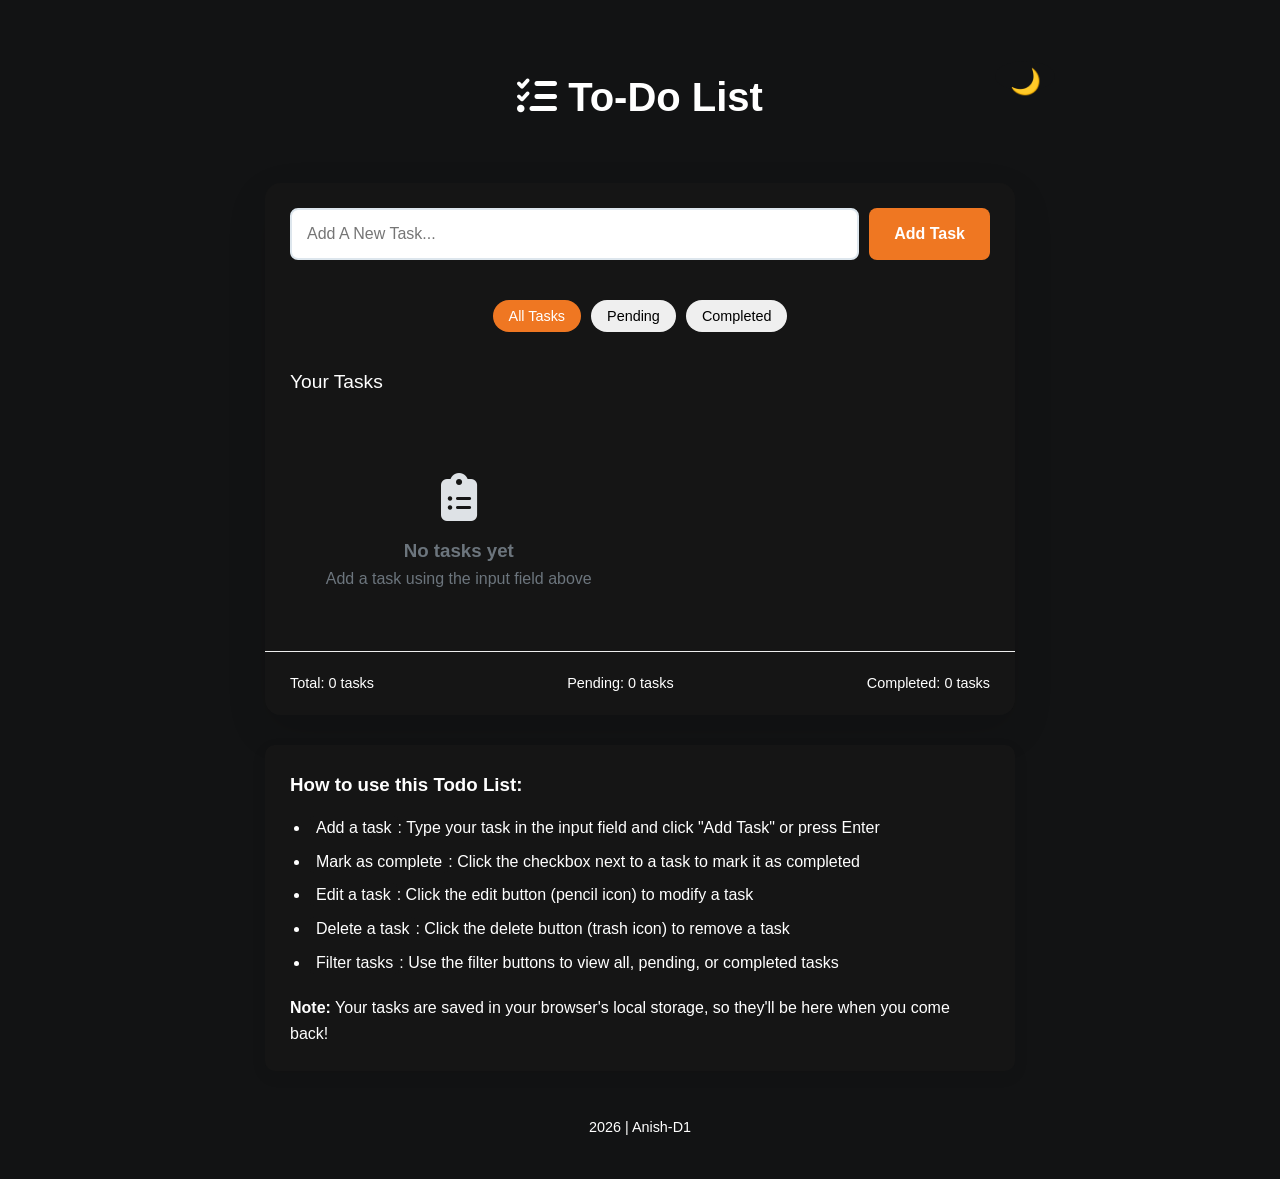
<file: index.html>
<!DOCTYPE html>
<html lang="en">

<head>
    <meta charset="UTF-8">
    <meta name="viewport" content="width=device-width, initial-scale=1.0">
    <title>To-Do List</title>
    <link rel="stylesheet" href="TodoList.css">
    <link rel="icon" href="./res/favicon.png" type="image/x-icon">
    <link
     rel="stylesheet"
     href="https://cdnjs.cloudflare.com/ajax/libs/font-awesome/6.5.1/css/all.min.css"/>

    

<script type="text/javascript">
jQuery.noConflict();
jQuery(document).ready(function($) {
    $('.name').keyup(function(event) {
        var textBox = event.target;
        var start = textBox.selectionStart;
        var end = textBox.selectionEnd;
        textBox.value = textBox.value.charAt(0).toUpperCase() + textBox.value.slice(1).toLowerCase();
        textBox.setSelectionRange(start, end);
    });
});
</script>

</head>

<body>
    </head>

    <body>
        <div class="container">
             
            <header>
                <h1><i class="fas fa-tasks"></i> To-Do List</h1>
                

                <div class="theme-toggle">
                <input type="checkbox" id="theme-switch" class="theme-checkbox">
                <label for="theme-switch" class="theme-label"></label>
                </div>
          
            </header>

            
        

            <div class="app-container">

                <div class="input-section">
                    <div class="input-group">
                        <input type="text" id="todo-input" placeholder="Add a new task..." style="text-transform: capitalize">
                        <button id="add-btn">Add Task</button>
                    </div>
                </div>

                <div class="filters">
                    <button class="filter-btn active" data-filter="all">All Tasks</button>
                    <button class="filter-btn" data-filter="pending">Pending</button>
                    <button class="filter-btn" data-filter="completed">Completed</button>
                </div>

                <div class="todos-section">
                    <div class="section-title">Your Tasks</div>
            
                    <div class="todos-container" id="todos-container">
                        <div class="empty-state" id="empty-state">
                            <i class="fas fa-clipboard-list"></i>
                            <h3>No tasks yet</h3>
                            <p>Add a task using the input field above</p>
                        </div>
                    </div>
                </div>

                <div class="stats">
                    <div class="total-tasks">Total: <span id="total-count">0</span> tasks</div>
                    <div class="pending-tasks">Pending: <span id="pending-count">0</span> tasks</div>
                    <div class="completed-tasks">Completed: <span id="completed-count">0</span> tasks</div>
                </div>
            </div>

            <div class="instructions">
                <h3>How to use this Todo List:</h3>
                <ul>
                    <li><span class="highlight">Add a task</span>: Type your task in the input field and click "Add
                        Task" or
                        press Enter</li>
                    <li><span class="highlight">Mark as complete</span>: Click the checkbox next to a task to mark it as
                        completed</li>
                    <li><span class="highlight">Edit a task</span>: Click the edit button (pencil icon) to modify a task
                    </li>
                    <li><span class="highlight">Delete a task</span>: Click the delete button (trash icon) to remove a
                        task
                    </li>
                    <li><span class="highlight">Filter tasks</span>: Use the filter buttons to view all, pending, or
                        completed tasks</li>
                </ul>
                <p><strong>Note:</strong> Your tasks are saved in your browser's local storage, so they'll be here when
                    you
                    come back!</p>
            </div>


            
       
        </div>

        <footer>
            <p class="author-text"> <a    href="https://github.com/Anish-D1">2026 | Anish-D1  </a></p>
        </footer>


        <!-- Custom Modal -->
<div id="modal" class="modal">
  <div class="modal-content">

    <h3 id="modal-title">Delete Task</h3>

    <p id="modal-message">
      Are you sure you want to delete this task?
    </p>

    <input type="text" id="edit-input" style="display:none;" />

    <div class="modal-buttons">
      <button id="cancel-btn">Cancel</button>
      <button id="confirm-btn">Delete</button>
    </div>

  </div>
</div>
        <script src="TodoList.js"></script>
    </body>

</html>
</file>
<file: TodoList.css>
/* Root Variables */
:root {
  --bg-main: #121314;
  --bg-card: #151515;
  --primary: #4f8cff;
  --secondary: #7c7c8a;

  --text-main: #ffffff;
  --text-muted: #a1a1aa;

  --success: #22c55e;
  --danger: #ef4444;
  --border: #23262f;
}

[data-theme="light"] {
  --bg-main: #f5f7fa;
  --bg-card: #f4f6ff;
  --primary: #2563eb;
  --secondary: #64748b;

  --text-main: #0f172a;
  --text-muted: #6b7280;

  --success: #16a34a;
  --danger: #dc2626;
  --border: #e5e7eb;
}

/* Toggle knob */
.theme-label::after {
  content: "🌙";
  width: 60px;
  height: 30px;
  background: var(--bg-main);
  position: absolute;
  top: 50%;
  left: 50%;
  border-radius: 50%;
  display: grid;
  align-items: center;
  justify-content: center;
  font-size: 25px;
  transition: all 0.3s ease;
}

/* Checked (Light mode) */
.theme-checkbox:checked + .theme-label {
  background: var(--primary);
}




.theme-checkbox:checked + .theme-label::after {
  transform: translateX(30px);
  content: "☀️";
}

.theme-checkbox {
  display: none;
  appearance: none;
  -webkit-appearance: none;
  position: absolute;
  opacity: 0;
  cursor: pointer;
  padding-left: 5px;
}

.theme-label {
  width: 72px;
  height: 38px;
  background: var(--border);
  border-radius: 50px;
  position: relative;
  cursor: pointer;
  transition: background 0.3s ease;
}

/* Global Styles */
hr {
  border: none;
  border-top: 1px solid #eee;
  margin: 20px 0;
  opacity: 0.25;
}

/* Reset and base styles */

* {
  margin: 0;
  padding: 0;
  box-sizing: border-box;
  font-family: sans-serif;
}

body {
  background: var(--bg-main);
  color: var(--text-main);
  line-height: 1.6;
  padding: 20px;
  min-height: 100vh;
  transition:
    background 0.3s,
    color 0.3s;
}

.container {
  max-width: 800px;
  margin: 0 auto;
  padding: 25px;
}

header {
  position: relative;
  display: flex;
  align-items: center;
  justify-content: center;
  padding: 20px;
  margin-bottom: 24px;
}

.theme-toggle {
  position: absolute;
  top: 16px;
  right: 20px;
  z-index: 1000;
}

h1 {
  font-size: 2.5rem;
  margin-bottom: 10px;
}

.subtitle {
  font-size: 1.1rem;
  opacity: 0.9;
}

.app-container {
  box-shadow: 0 5px 15px rgba(0, 0, 0, 0.08);
  overflow: hidden;
  margin-bottom: 30px;
  background: var(--bg-card);
  border-radius: 16px;
  box-shadow: 0 15px 40px rgba(0, 0, 0, 0.12);
}

.input-section {
  padding: 25px;
  border-bottom: 1px var(--border);
  background: var(--bg-card);
}

.input-group {
  display: flex;
  gap: 10px;
}

#todo-input {
  flex: 1;
  padding: 15px;
  border: 2px solid #dde6ed;
  border-radius: 8px;
  font-size: 1rem;
  transition: border-color 0.3s;
}

#todo-input:focus {
  outline: none;
  border-color: #ff9b51;
}

.todos-container {
  display: grid;
  grid-template-columns: repeat(auto-fill, minmax(300px, 1fr));
  gap: 15px;
  padding: 20px;
  content: none;
  cursor: pointer;
}

#add-btn {
  padding: 15px 25px;
  background-color: #ef7722;
  color: white;
  border: none;
  border-radius: 8px;
  cursor: pointer;
  font-size: 1rem;
  font-weight: 600;
  transition: background-color 0.3s;
}

#add-btn:hover {
  background-color: #ef7722;
}

.filters {
  padding: 15px 25px;
  display: flex;
  justify-content: center;
  gap: 10px;
  border-bottom: 1px  var(--border);
  color: var(--text-main);
}

.filter-btn {
  padding: 8px 16px;
  border: none;

  border-radius: 20px;
  cursor: pointer;
  font-size: 0.9rem;
  transition: all 0.3s;
}

.filter-btn:hover {
  background-color: #dee2e6;
}

.filter-btn.active {
  background-color: #ef7722;
  color: white;
}

.todos-section {
  padding: 0;
}

.section-title {
  padding: 20px 25px 15px;
  font-size: 1.2rem;
  border-bottom: 1px var(--border);
}

.todos-container {
  max-height: 400px;
  overflow-y: auto;
}

.todo-item {
  padding: 18px 25px;
  border-bottom: 1px var(--border);
  display: flex;
  align-items: center;
  gap: 15px;
  transition: background-color 0.2s;
}

.todo-item:hover {
  background-color: #f9f9f9;
}

.todo-item.completed {
  background: var(--bg-card);
  text-decoration: line-through; /* This is the key property */
  color: #000; /* Optional: change color to indicate completion */
  opacity: 0.7; /* Optional: dim the completed task */
}

input[type="checkbox"] {
  /* Add if not using autoprefixer */
  -webkit-appearance: none;
  /* Remove most all native input styles */
  appearance: none;
  /* For iOS < 15 */
  background-color: var(--form-background);
  /* Not removed via appearance */
  margin: 0;

  font: inherit;
  color: currentColor;
  width: 1.15em;
  height: 1.15em;
  border: 0.15em solid currentColor;
  border-radius: 0.15em;
  transform: translateY(-0.075em);
  cursor: pointer;

  display: grid;
  place-content: center;
}

.todo_item.completed .todo-text {
  text-decoration: line-through;
  opacity: 0.6; /* optional: makes it look nicer */
  color: var(--text-muted);
}


body.dark {
  --form-control-color: #ffffff; /* white tick ✔ */
}
body.light {
  --form-control-color: #000000; /* black tick ✔ */
}
/* Create the checkmark using a pseudo element*/
input[type="checkbox"]::before {
  content: "";
  width: 0.65em;
  height: 0.65em;
  clip-path: polygon(14% 44%, 0 65%, 50% 100%, 100% 16%, 80% 0%, 43% 62%);
  transform: scale(0);
  transform-origin: bottom left;
  transition: 120ms transform ease-in-out;
  box-shadow: inset 1em 1em var(--form-control-color);

  
  /* Windows High Contrast Mode */
  background-color: CanvasText;
}

input[type="checkbox"]:checked::before {
  transform: scale(1);
}

input[type="checkbox"]:focus {
  outline: max(2px, 0.15em) solid currentColor;
  outline-offset: max(2px, 0.15em);
}

.todo-text {
  flex: 1;
  font-size: 1rem;
}

.todo-actions {
  display: flex;
  gap: 10px;
}

.action-btn {
  width: 59px;
  height: 25px;
  border-radius: 10px;
  border: none;
  display: flex;
  align-items: center;
  justify-content: center;
  cursor: pointer;
  transition: all 0.2s;
}

.action-btn i {
  font-size: 16px;
}

.edit-btn {
  background-color: #ffd95e;
  color: #2c2204;
}

.edit-btn:hover {
  background-color: #ffd446;
  box-shadow: var(--shadow-light);
}

.delete-btn {
  background-color: #f34f3a;
  color: #ffffff;
}

.delete-btn:hover {
  background-color: #ff2036;
  box-shadow: var(--shadow-light);
}

.stats {
  padding: 20px 25px;
  display: flex;
  justify-content: space-between;
  border-top: 1px solid #eee;
  background: var(--bg-card);
  font-size: 0.9rem;
}

.empty-state {
  text-align: center;
  padding: 40px 20px;
  color: #6c757d;
}

.empty-state i {
  font-size: 3rem;
  margin-bottom: 15px;
  color: #dee2e6;
}

.author-text {
  text-align: center;
  padding: 20px;
  font-size: 0.9rem;
  cursor: pointer;
  text-decoration: none;
}
a {
  color: var(--text-main);
  text-decoration: none;
}

.instructions {
  background: var(--bg-card);
  border-radius: 10px;
  padding: 25px;
  box-shadow: 0 5px 15px rgba(0, 0, 0, 0.08);
  margin-top: 30px;
}

.instructions h3 {
  margin-bottom: 15px;
}

.instructions ul {
  padding-left: 20px;
  margin-bottom: 20px;
}

.instructions li {
  margin-bottom: 8px;
}

.highlight {
  background: var(--bg-card);
  padding: 3px 6px;
  border-radius: 4px;
  font-weight: 500;
}

@media (max-width: 600px) {
  .container {
    padding: 10px;
  }

  .input-group {
    flex-direction: column;
  }

  #add-btn {
    width: 100%;
  }

  .filters {
    flex-wrap: wrap;
  }
}



/* Modal */

.modal{
position: fixed;
top:0;
left:0;
width:100%;
height:100%;
background:rgba(0,0,0,0.5);
display:none;
align-items:center;
justify-content:center;
z-index:1000;
}

.modal-content{
background:#1f2937;
padding:30px;
border-radius:12px;
width:350px;
text-align:center;
color:white;
}

.modal-buttons{
margin-top:20px;
display:flex;
justify-content:flex-end;
gap:10px;
}

.modal-buttons button{
padding:10px 16px;
border:none;
border-radius:6px;
cursor:pointer;
}

#confirm-btn{
background:#ff6b6b;
color:white;
}

#cancel-btn{
background:#444;
color:white;
}

#edit-input{
width:100%;
padding:10px;
margin-top:15px;
border-radius:6px;
border:none;
}
</file>
